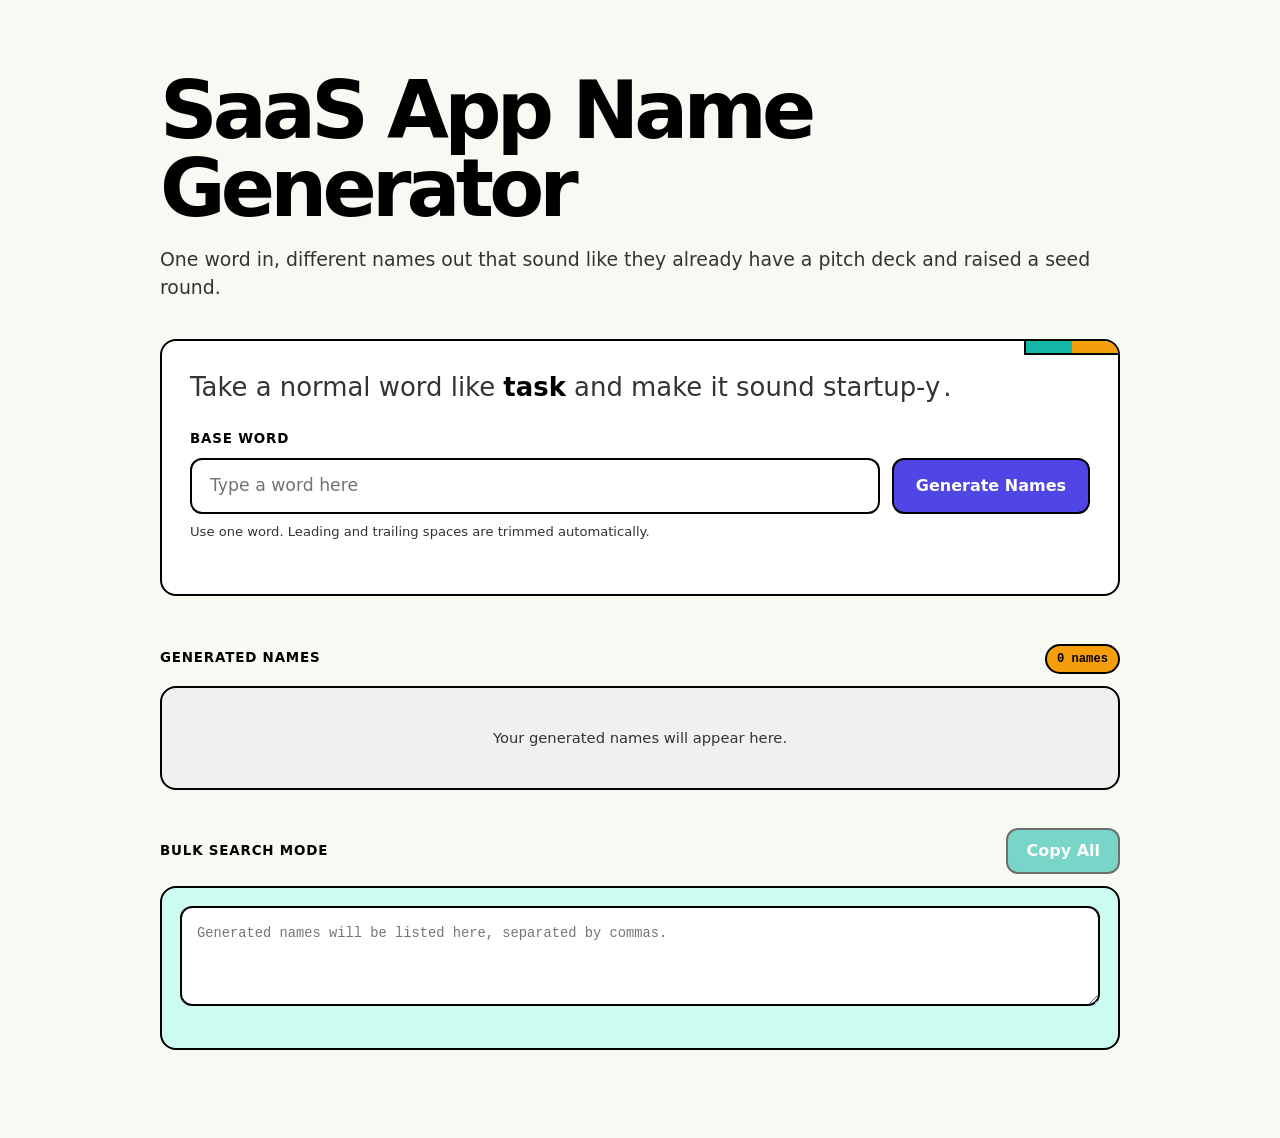
<file: index.html>
<!doctype html>
<html lang="en">
<head>
  <meta charset="utf-8">
  <meta name="viewport" content="width=device-width, initial-scale=1">
  <meta name="theme-color" content="#f7f9f3">
  <meta name="description" content="Generate startup and SaaS app name variations from one word, then copy the list into any bulk domain search tool.">
  <link rel="canonical" href="https://saasappnamegenerator.com/">
  <title>SaaS App Name Generator | Startup Name Ideas</title>
  <script type="application/ld+json">
  {
    "@context": "https://schema.org",
    "@type": "WebSite",
    "@id": "https://saasappnamegenerator.com/#website",
    "url": "https://saasappnamegenerator.com/",
    "name": "SaaS App Name Generator",
    "description": "Generate startup and SaaS app name variations from one word, then copy the list into any bulk domain search tool.",
    "inLanguage": "en"
  }
  </script>
  <style>
    :root {
      color-scheme: light;
      --background: #f7f9f3;
      --foreground: #000000;
      --card: #ffffff;
      --primary: #4f46e5;
      --primary-hover: #4338ca;
      --primary-foreground: #ffffff;
      --secondary: #14b8a6;
      --secondary-hover: #0d9488;
      --secondary-foreground: #ffffff;
      --muted: #f0f0f0;
      --muted-foreground: #333333;
      --accent: #f59e0b;
      --accent-soft: #fef3c7;
      --accent-foreground: #000000;
      --destructive: #ef4444;
      --border: #000000;
      --input: #737373;
      --ring: #a5b4fc;
      --pink: #ec4899;
      --green: #22c55e;
      --radius: 1rem;
      --font-sans: "DM Sans", ui-sans-serif, system-ui, -apple-system, BlinkMacSystemFont, "Segoe UI", sans-serif;
      --font-mono: "Space Mono", ui-monospace, SFMono-Regular, Consolas, "Liberation Mono", monospace;
    }

    * {
      box-sizing: border-box;
    }

    body {
      margin: 0;
      min-width: 320px;
      color: var(--foreground);
      background-color: var(--background);
      font-family: var(--font-sans);
      line-height: 1.5;
    }

    button,
    input,
    textarea {
      font: inherit;
    }

    button {
      cursor: pointer;
    }

    button:disabled {
      cursor: not-allowed;
      opacity: 0.55;
    }

    :focus-visible {
      outline: 4px solid var(--ring);
      outline-offset: 2px;
    }

    .app-shell {
      width: min(100% - 40px, 960px);
      margin: 0 auto;
      padding: 72px 0 88px;
    }

    .intro {
      position: relative;
      width: 100%;
      margin-bottom: 38px;
    }

    h1,
    h2,
    p {
      margin-top: 0;
    }

    h1 {
      margin-bottom: 16px;
      font-size: clamp(2.65rem, 7vw, 5rem);
      font-weight: 800;
      letter-spacing: -0.06em;
      line-height: 0.98;
    }

    .subtitle {
      margin-bottom: 0;
      color: var(--muted-foreground);
      font-size: clamp(1rem, 2vw, 1.18rem);
      font-weight: 500;
    }

    .startup-demo {
      margin: 0 0 22px;
      color: var(--muted-foreground);
      font-size: clamp(1.28rem, 2.6vw, 1.62rem);
      font-weight: 500;
      line-height: 1.45;
    }

    .startup-demo strong {
      color: var(--foreground);
      font-weight: 700;
    }

    .startup-demo-slot {
      position: relative;
      display: inline-block;
      vertical-align: baseline;
    }

    .startup-demo-reserve {
      display: inline-block;
      visibility: hidden;
      white-space: nowrap;
    }

    .startup-demo-live {
      position: absolute;
      top: 0;
      left: 0;
      display: inline-flex;
      align-items: baseline;
      white-space: nowrap;
    }

    .startup-demo-change {
      position: relative;
      top: 0;
      display: inline-block;
      color: inherit;
      font: inherit;
      transform-origin: center;
      transition: opacity 160ms ease, transform 160ms ease;
      white-space: nowrap;
    }

    .startup-demo-change.is-changing {
      opacity: 0;
      transform: rotateX(82deg) scale(0.96);
    }

    .startup-demo-change::after {
      position: absolute;
      top: 0;
      left: calc(100% + 3px);
      color: var(--muted-foreground);
      content: ".";
      font-family: var(--font-sans);
      font-weight: 500;
      letter-spacing: normal;
    }

    .startup-demo-change.startup-word {
      top: -3px;
      padding: 1px 9px 2px;
      border: 2px solid var(--border);
      border-radius: 999px;
      color: var(--primary);
      background: #e0e7ff;
      box-shadow: 3px 3px 0 var(--accent);
      font-family: var(--font-mono);
      font-weight: 700;
      letter-spacing: -0.03em;
    }

    .startup-demo-change.startup-word::after {
      top: 3px;
    }

    .startup-demo-replay {
      visibility: hidden;
      margin-left: 14px;
      padding: 0;
      border: 0;
      color: var(--muted-foreground);
      background: transparent;
      font: inherit;
      font-size: 0.78em;
      font-weight: 600;
      cursor: pointer;
      opacity: 0;
      transition: color 160ms ease, opacity 160ms ease;
    }

    .startup-demo-replay.is-visible {
      visibility: visible;
      opacity: 1;
    }

    .startup-demo-replay:hover {
      color: var(--foreground);
    }

    .startup-demo-replay:focus-visible {
      outline: 2px solid var(--ring);
      outline-offset: 3px;
    }

    .panel {
      border: 2px solid var(--border);
      border-radius: var(--radius);
      background: var(--card);
    }

    .generator-panel {
      position: relative;
      padding: 28px;
      overflow: hidden;
    }

    .generator-panel::before {
      position: absolute;
      top: 0;
      right: 0;
      width: 92px;
      height: 12px;
      background: linear-gradient(90deg, var(--secondary) 0 50%, var(--accent) 50%);
      border-bottom: 2px solid var(--border);
      border-left: 2px solid var(--border);
      content: "";
    }

    .field-label,
    .section-heading {
      display: block;
      margin-bottom: 9px;
      color: var(--foreground);
      font-size: 0.84rem;
      font-weight: 800;
      letter-spacing: 0.06em;
      text-transform: uppercase;
    }

    .input-row {
      display: flex;
      align-items: stretch;
      gap: 12px;
    }

    .text-input {
      width: 100%;
      min-height: 56px;
      padding: 0 18px;
      border: 2px solid var(--border);
      border-radius: calc(var(--radius) - 4px);
      color: var(--foreground);
      background: var(--card);
      font-size: 1.08rem;
      font-weight: 600;
      transition: box-shadow 140ms ease, transform 140ms ease;
    }

    .text-input::placeholder {
      color: var(--input);
      font-weight: 500;
    }

    .text-input:focus {
      box-shadow: 4px 4px 0 var(--ring);
      outline: none;
    }

    .button {
      min-height: 56px;
      padding: 0 22px;
      border: 2px solid var(--border);
      border-radius: calc(var(--radius) - 4px);
      font-weight: 800;
      white-space: nowrap;
      transition: background-color 140ms ease, box-shadow 140ms ease, transform 140ms ease;
    }

    .button:not(:disabled):hover {
      box-shadow: 4px 4px 0 var(--border);
      transform: translate(-2px, -2px);
    }

    .button:not(:disabled):active {
      box-shadow: 1px 1px 0 var(--border);
      transform: translate(1px, 1px);
    }

    .button-primary {
      color: var(--primary-foreground);
      background: var(--primary);
    }

    .button-primary:hover:not(:disabled) {
      background: var(--primary-hover);
    }

    .button-secondary {
      min-height: 46px;
      padding-inline: 18px;
      color: var(--secondary-foreground);
      background: var(--secondary);
    }

    .button-secondary:hover:not(:disabled) {
      background: var(--secondary-hover);
    }

    .field-note,
    .error-message {
      margin: 8px 0 0;
      font-size: 0.82rem;
    }

    .field-note {
      color: var(--muted-foreground);
    }

    .error-message {
      min-height: 1.2em;
      color: var(--destructive);
      font-weight: 700;
    }

    .results-section {
      margin-top: 48px;
    }

    .section-heading-row {
      display: flex;
      align-items: baseline;
      justify-content: space-between;
      gap: 16px;
      margin-bottom: 12px;
    }

    .section-heading-row .section-heading {
      margin-bottom: 0;
    }

    .result-count {
      padding: 4px 10px;
      border: 2px solid var(--border);
      border-radius: 999px;
      color: var(--accent-foreground);
      background: var(--accent);
      font-family: var(--font-mono);
      font-size: 0.76rem;
      font-weight: 700;
    }

    .results-grid {
      display: grid;
      grid-template-columns: repeat(auto-fill, minmax(145px, 1fr));
      gap: 12px;
      min-height: 104px;
      padding: 18px;
      border: 2px solid var(--border);
      border-radius: var(--radius);
      background: var(--muted);
    }

    .result-name {
      display: flex;
      align-items: center;
      min-height: 50px;
      padding: 9px 14px;
      overflow-wrap: anywhere;
      border: 2px solid var(--border);
      border-radius: calc(var(--radius) - 6px);
      color: var(--foreground);
      background: var(--card);
      font-size: 0.95rem;
      font-weight: 700;
      transition: background-color 140ms ease, transform 140ms ease;
    }

    .result-name:nth-child(5n + 1) {
      background: #e0e7ff;
    }

    .result-name:nth-child(5n + 2) {
      background: #ccfbf1;
    }

    .result-name:nth-child(5n + 3) {
      background: var(--accent-soft);
    }

    .result-name:nth-child(5n + 4) {
      background: #fce7f3;
    }

    .result-name:nth-child(5n) {
      background: #dcfce7;
    }

    .result-name:hover {
      transform: translateY(-2px) rotate(-0.5deg);
    }

    .empty-state {
      grid-column: 1 / -1;
      align-self: center;
      margin: 12px 0;
      color: var(--muted-foreground);
      font-size: 0.92rem;
      text-align: center;
    }

    .bulk-search-section {
      margin-top: 38px;
    }

    .bulk-search-panel {
      padding: 18px;
      background: #ccfbf1;
    }

    .bulk-search-header {
      display: flex;
      align-items: center;
      justify-content: space-between;
      gap: 16px;
      margin-bottom: 12px;
    }

    .bulk-search-header .section-heading {
      margin-bottom: 0;
    }

    .bulk-search-text {
      display: block;
      width: 100%;
      min-height: 94px;
      resize: vertical;
      padding: 15px;
      border: 2px solid var(--border);
      border-radius: calc(var(--radius) - 4px);
      color: var(--foreground);
      background: var(--card);
      font-family: var(--font-mono);
      font-size: 0.86rem;
      line-height: 1.6;
    }

    .bulk-search-text:focus {
      outline: none;
      box-shadow: 4px 4px 0 var(--ring);
    }

    .copy-status {
      min-height: 1.25em;
      margin: 8px 0 0;
      color: var(--muted-foreground);
      font-size: 0.82rem;
      font-weight: 700;
    }

    @media (max-width: 560px) {
      .app-shell {
        width: min(100% - 24px, 960px);
        padding: 42px 0 60px;
      }

      .generator-panel {
        padding: 22px;
      }

      .input-row {
        flex-direction: column;
      }

      .button-primary {
        width: 100%;
      }

      .results-section {
        margin-top: 38px;
      }

      .results-grid {
        grid-template-columns: repeat(2, minmax(0, 1fr));
        padding: 12px;
      }

      .bulk-search-header {
        align-items: flex-start;
        flex-direction: column;
        gap: 10px;
      }

      .button-secondary {
        width: 100%;
      }
    }

    @media (prefers-reduced-motion: reduce) {
      *,
      *::before,
      *::after {
        scroll-behavior: auto !important;
        transition-duration: 0.01ms !important;
      }
    }
  </style>
</head>
<body>
  <main class="app-shell">
    <header class="intro">
      <h1>SaaS App Name Generator</h1>
      <p class="subtitle">One word in, different names out that sound like they already have a pitch deck and raised a seed round.</p>
    </header>

    <section class="panel generator-panel">
      <form id="generator-form" novalidate>
        <p class="startup-demo" id="startup-demo" aria-label="Take a normal word like task and make it sound startup-y.">Take a normal word like <strong id="startup-demo-base">task</strong> and make it <span class="startup-demo-slot"><span class="startup-demo-reserve" aria-hidden="true">sound startup-y</span><span class="startup-demo-live"><span class="startup-demo-change" id="startup-demo-change" aria-hidden="true">sound startup-y</span><button class="startup-demo-replay" id="startup-demo-replay" type="button" aria-label="Replay with the next word" disabled>↻</button></span></span></p>
        <label class="field-label" for="base-word">Base word</label>
        <div class="input-row">
          <input class="text-input" id="base-word" name="base-word" type="text" placeholder="Type a word here" autocomplete="off" autocapitalize="none" spellcheck="false" aria-describedby="word-note word-error">
          <button class="button button-primary" type="submit">Generate Names</button>
        </div>
        <p class="field-note" id="word-note">Use one word. Leading and trailing spaces are trimmed automatically.</p>
        <p class="error-message" id="word-error" role="alert"></p>
      </form>
    </section>

    <section class="results-section" aria-labelledby="results-title">
      <div class="section-heading-row">
        <h2 id="results-title" class="section-heading">Generated names</h2>
        <span class="result-count" id="result-count" aria-live="polite">0 names</span>
      </div>
      <div class="results-grid" id="results-grid" aria-live="polite">
        <p class="empty-state">Your generated names will appear here.</p>
      </div>
    </section>

    <section class="bulk-search-section" aria-labelledby="bulk-search-title">
      <div class="bulk-search-header">
        <h2 id="bulk-search-title" class="section-heading">Bulk Search Mode</h2>
        <button class="button button-secondary" id="copy-button" type="button" disabled>Copy All</button>
      </div>
      <div class="panel bulk-search-panel">
        <textarea class="bulk-search-text" id="bulk-search-text" rows="3" readonly aria-label="Generated names for Bulk Search Mode" placeholder="Generated names will be listed here, separated by commas."></textarea>
        <p class="copy-status" id="copy-status" role="status" aria-live="polite"></p>
      </div>
    </section>
  </main>

  <script>
    (() => {
      const modifiers = [
        (word) => `${word.endsWith('e') ? word.slice(0, -1) : word}r`,
        (word) => `${word}ly`,
        (word) => `${word}ify`,
        (word) => `${word}io`,
        (word) => `${word}sy`,
        (word) => `${word}zy`,
        (word) => `${word}zi`,
        (word) => `${word}ster`,
        (word) => `${word}able`,
        (word) => `${word}base`,
        (word) => `${word}box`,
        (word) => `${word}hub`,
        (word) => `${word}stack`,
        (word) => `${word}deck`,
        (word) => `${word}dock`,
        (word) => `${word}nest`,
        (word) => `${word}flow`,
        (word) => `${word}space`,
        (word) => `${word}spot`,
        (word) => `${word}pad`,
        (word) => `${word}folio`
      ];

      const startupDemo = document.querySelector('#startup-demo');
      const startupDemoBase = document.querySelector('#startup-demo-base');
      const startupDemoChange = document.querySelector('#startup-demo-change');
      const startupDemoReplay = document.querySelector('#startup-demo-replay');
      const startupDemoBaseWords = ['task', 'link', 'cloud', 'track', 'note', 'board', 'launch'];
      const startupDemoReducedMotion = window.matchMedia('(prefers-reduced-motion: reduce)').matches;
      let startupDemoWordIndex = Math.floor(Math.random() * startupDemoBaseWords.length);
      let startupDemoTimer;

      function getStartupDemoWords(word) {
        return ['sound startup-y', `${word}ify`, `${word}ly`, `${word}io`, `${word}ster`, `${word}hub`];
      }

      function setStartupDemoText(text, isStartupWord) {
        if (!startupDemo || !startupDemoChange) return;

        startupDemoChange.textContent = text;
        startupDemoChange.classList.toggle('startup-word', isStartupWord);
        startupDemo.setAttribute(
          'aria-label',
          `Take a normal word like ${startupDemoBaseWords[startupDemoWordIndex]} and make it ${text}.`
        );
      }

      function showStartupDemoReplay() {
        if (!startupDemoReplay) return;
        startupDemoReplay.disabled = false;
        startupDemoReplay.classList.add('is-visible');
      }

      function advanceStartupDemo(words, nextIndex) {
        if (!startupDemoChange) return;

        startupDemoChange.classList.add('is-changing');

        window.setTimeout(() => {
          setStartupDemoText(words[nextIndex], true);

          window.requestAnimationFrame(() => {
            startupDemoChange.classList.remove('is-changing');
          });

          if (nextIndex < words.length - 1) {
            startupDemoTimer = window.setTimeout(
              () => advanceStartupDemo(words, nextIndex + 1),
              1800
            );
          } else {
            window.setTimeout(showStartupDemoReplay, 160);
          }
        }, 160);
      }

      function runStartupDemo() {
        if (!startupDemoBase || !startupDemoChange) return;

        window.clearTimeout(startupDemoTimer);
        const word = startupDemoBaseWords[startupDemoWordIndex];
        const words = getStartupDemoWords(word);
        startupDemoBase.textContent = word;
        setStartupDemoText(words[0], false);

        if (startupDemoReplay) {
          startupDemoReplay.disabled = true;
          startupDemoReplay.classList.remove('is-visible');
        }

        if (startupDemoReducedMotion) {
          setStartupDemoText(words[words.length - 1], true);
          showStartupDemoReplay();
          return;
        }

        startupDemoTimer = window.setTimeout(() => advanceStartupDemo(words, 1), 1800);
      }

      if (startupDemoReplay) {
        startupDemoReplay.addEventListener('click', () => {
          startupDemoWordIndex = (startupDemoWordIndex + 1) % startupDemoBaseWords.length;
          runStartupDemo();
        });
      }

      runStartupDemo();

      const form = document.querySelector('#generator-form');
      const input = document.querySelector('#base-word');
      const error = document.querySelector('#word-error');
      const resultsGrid = document.querySelector('#results-grid');
      const resultCount = document.querySelector('#result-count');
      const bulkSearchText = document.querySelector('#bulk-search-text');
      const copyButton = document.querySelector('#copy-button');
      const copyStatus = document.querySelector('#copy-status');
      let generatedNames = [];
      let copyResetTimer;

      function renderResults(names) {
        resultsGrid.replaceChildren();

        if (names.length === 0) {
          const emptyState = document.createElement('p');
          emptyState.className = 'empty-state';
          emptyState.textContent = 'Your generated names will appear here.';
          resultsGrid.append(emptyState);
        } else {
          names.forEach((name) => {
            const result = document.createElement('div');
            result.className = 'result-name';
            result.textContent = name;
            resultsGrid.append(result);
          });
        }

        resultCount.textContent = `${names.length} ${names.length === 1 ? 'name' : 'names'}`;
        bulkSearchText.value = names.join(', ');
        copyButton.disabled = names.length === 0;
      }

      function generateNames() {
        const word = input.value.trim().toLowerCase();
        input.value = word;
        error.textContent = '';
        copyStatus.textContent = '';

        if (!word) {
          generatedNames = [];
          renderResults(generatedNames);
          return;
        }

        if (/\s/.test(word)) {
          generatedNames = [];
          renderResults(generatedNames);
          error.textContent = 'Please enter one word without spaces.';
          input.focus();
          return;
        }

        generatedNames = [...new Set(modifiers.map((modifier) => modifier(word)))];
        renderResults(generatedNames);
      }

      async function copyAll() {
        const text = bulkSearchText.value;
        if (!text) return;

        try {
          if (navigator.clipboard && window.isSecureContext) {
            await navigator.clipboard.writeText(text);
          } else {
            bulkSearchText.focus();
            bulkSearchText.select();
            document.execCommand('copy');
            bulkSearchText.setSelectionRange(0, 0);
          }
          copyButton.textContent = 'Copied';
          copyStatus.textContent = 'Names copied to your clipboard.';
        } catch {
          copyStatus.textContent = 'Select the text above and copy it manually.';
        }

        window.clearTimeout(copyResetTimer);
        copyResetTimer = window.setTimeout(() => {
          copyButton.textContent = 'Copy All';
          copyStatus.textContent = '';
        }, 1800);
      }

      form.addEventListener('submit', (event) => {
        event.preventDefault();
        generateNames();
      });

      copyButton.addEventListener('click', copyAll);
      renderResults(generatedNames);
    })();
  </script>
</body>
</html>
</file>
